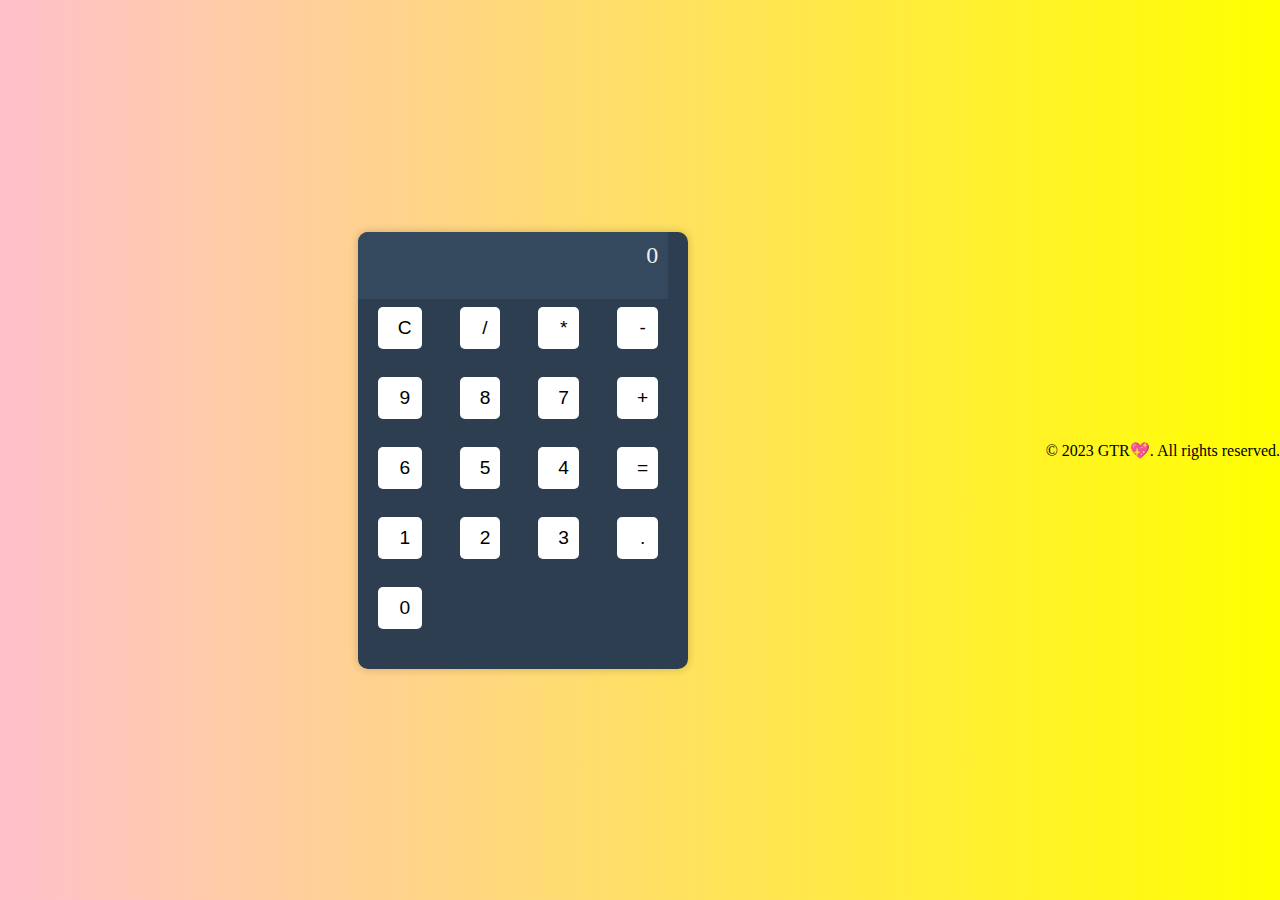
<file: OIBSIP_1/index.html>
<!DOCTYPE html>
<html lang="en">
  <head>
    <meta charset="UTF-8" />
    <meta name="viewport" content="width=device-width, initial-scale=1.0" />
    <link rel="stylesheet" href="style.css" />
    <title>Simple Calculator</title>
  </head>
  <body>
    <div class="calculator">
      <div class="display" id="display">0</div>
      <button onclick="clearDisplay()">C</button>
      <button onclick="appendInput('/')">/</button>
      <button onclick="appendInput('*')">*</button>
      <button onclick="appendInput('-')">-</button>
      <button onclick="appendInput('9')">9</button>
      <button onclick="appendInput('8')">8</button>
      <button onclick="appendInput('7')">7</button>
      <button onclick="appendInput('+')">+</button>
      <button onclick="appendInput('6')">6</button>
      <button onclick="appendInput('5')">5</button>
      <button onclick="appendInput('4')">4</button>
      <button onclick="calculateResult()">=</button>
      <button onclick="appendInput('1')">1</button>
      <button onclick="appendInput('2')">2</button>
      <button onclick="appendInput('3')">3</button>
      <button onclick="appendInput('.')">.</button>
      <button onclick="appendInput('0')">0</button>
    </div>
    <script src="script.js"></script>
    <footer><p>© 2023 GTR💖. All rights reserved.</p></footer>
  </body>
</html>
</file>
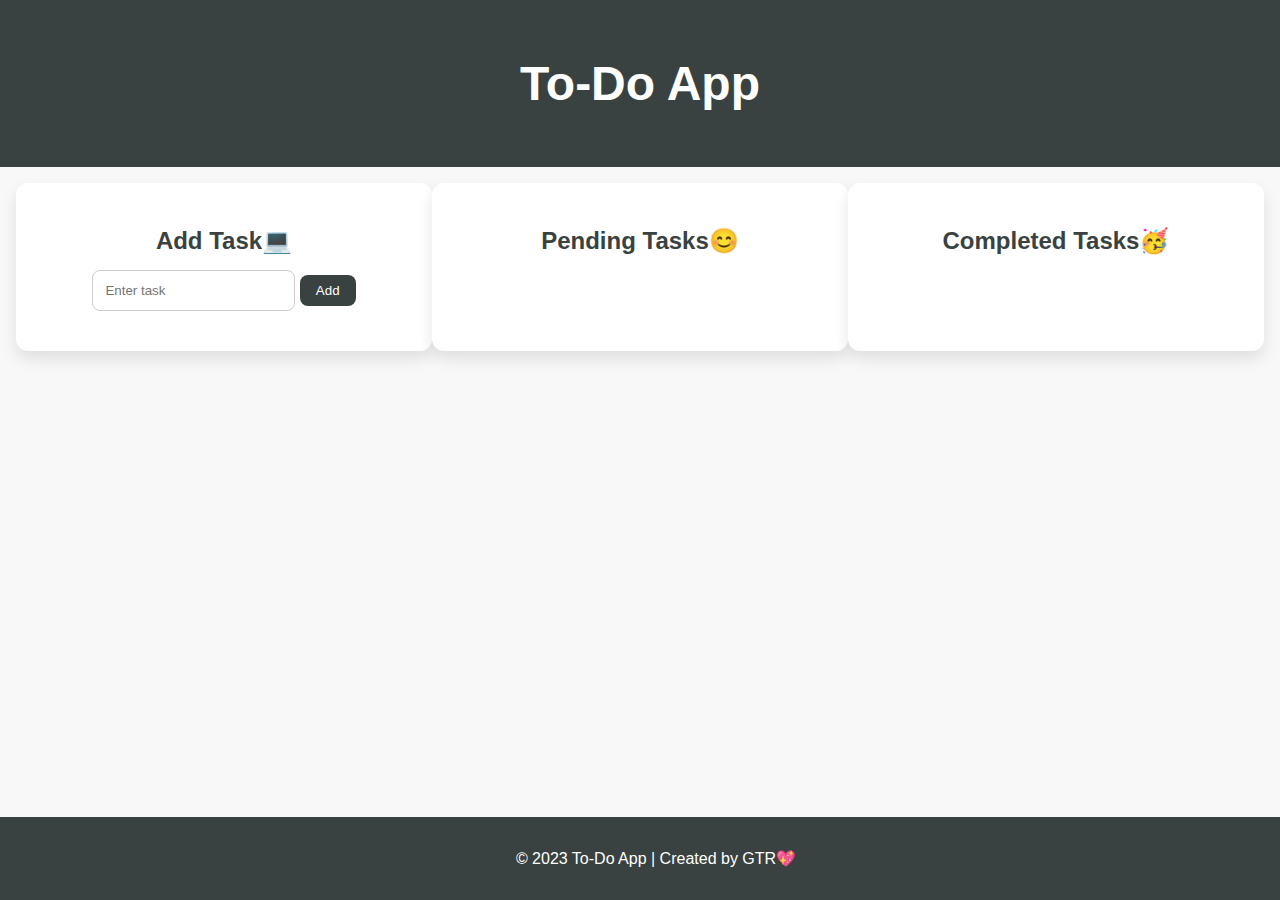
<file: OIBSIP_3/index.html>
<!DOCTYPE html>
<html lang="en">
  <head>
    <meta charset="UTF-8" />
    <meta name="viewport" content="width=device-width, initial-scale=1.0" />
    <title>To-Do App</title>
    <style>
      body {
        font-family: "Arial", "Helvetica", sans-serif;
        margin: 0;
        padding: 0;
        background-color: #f8f8f8;
        text-align: center;
        transition: background-color 0.5s ease-in-out;
      }

      header {
        background-color: #394240;
        color: #ffffff;
        padding: 1em;
        font-size: 1.5em;
        transition: background-color 0.5s ease-in-out;
      }

      main {
        display: flex;
        justify-content: space-around;
        padding: 1em;
      }

      .box {
        width: 30%;
        background-color: #ffffff;
        padding: 1.5em;
        border-radius: 12px;
        transition: background-color 0.3s ease-in-out,
          box-shadow 0.3s ease-in-out;
        box-shadow: 0 8px 16px rgba(0, 0, 0, 0.1);
        cursor: pointer;
      }

      .box:hover {
        background-color: #f0f0f0;
        box-shadow: 0 12px 24px rgba(0, 0, 0, 0.2);
      }

      h2 {
        color: #394240;
        margin-bottom: 15px;
        transition: color 0.3s ease-in-out;
      }

      ul {
        list-style-type: none;
        padding: 0;
      }
      li {
        margin: 12px 0;
        display: flex;
        justify-content: space-between;
        align-items: center;
        padding: 12px;
        background-color: #fff;
        border-radius: 8px;
        transition: background-color 0.3s ease-in-out;
      }

      li:hover {
        background-color: #e0e0e0;
      }

      .completed {
        text-decoration: line-through;
        color: #888;
      }

      button {
        padding: 8px 16px;
        background-color: #394240;
        color: #ffffff;
        border: none;
        cursor: pointer;
        border-radius: 8px;
        transition: background-color 0.3s ease-in-out;
      }

      button:hover {
        background-color: #57666e;
      }

      input {
        padding: 12px;
        border: 1px solid #ccc;
        border-radius: 8px;
        transition: border-color 0.3s ease-in-out;
      }

      input:focus {
        border-color: #394240;
      }

      .error {
        color: red;
        margin-top: 15px;
      }

      footer {
        background-color: #394240;
        color: #ffffff;
        padding: 1em;
        position: fixed;
        bottom: 0;
        width: 100%;
      }
    </style>
  </head>
  <body>
    <header>
      <h1>To-Do App</h1>
    </header>
    <main>
      <div class="box">
        <h2>Add Task💻</h2>
        <input type="text" id="taskInput" placeholder="Enter task" />
        <button onclick="addTask()">Add</button>
        <p class="error" id="errorText"></p>
      </div>
      <div class="box" padding="">
        <h2>Pending Tasks😊</h2>
        <ul id="pendingList"></ul>
      </div>
      <div class="box">
        <h2>Completed Tasks🥳</h2>
        <ul id="completedList"></ul>
      </div>
    </main>

    <footer>
      <p>&copy; 2023 To-Do App | Created by GTR💖</p>
    </footer>

    <script>
      function addTask() {
        const taskInput = document.getElementById("taskInput");
        const errorText = document.getElementById("errorText");

        if (taskInput.value.trim() === "") {
          errorText.textContent = "Task cannot be empty";
          return;
        }

        errorText.textContent = "";

        const pendingList = document.getElementById("pendingList");
        const li = document.createElement("li");
        li.innerHTML = `<span>${taskInput.value}</span><button onclick="completeTask(this)">Complete</button><button onclick="deleteTask(this)">Delete</button>`;
        pendingList.appendChild(li);

        taskInput.value = "";
      }

      function completeTask(button) {
        const completedList = document.getElementById("completedList");
        const li = button.parentElement;
        li.removeChild(button);
        li.classList.add("completed");
        completedList.appendChild(li);
      }

      function deleteTask(button) {
        const li = button.parentElement;
        li.parentElement.removeChild(li);
      }
    </script>
  </body>
</html>
</file>
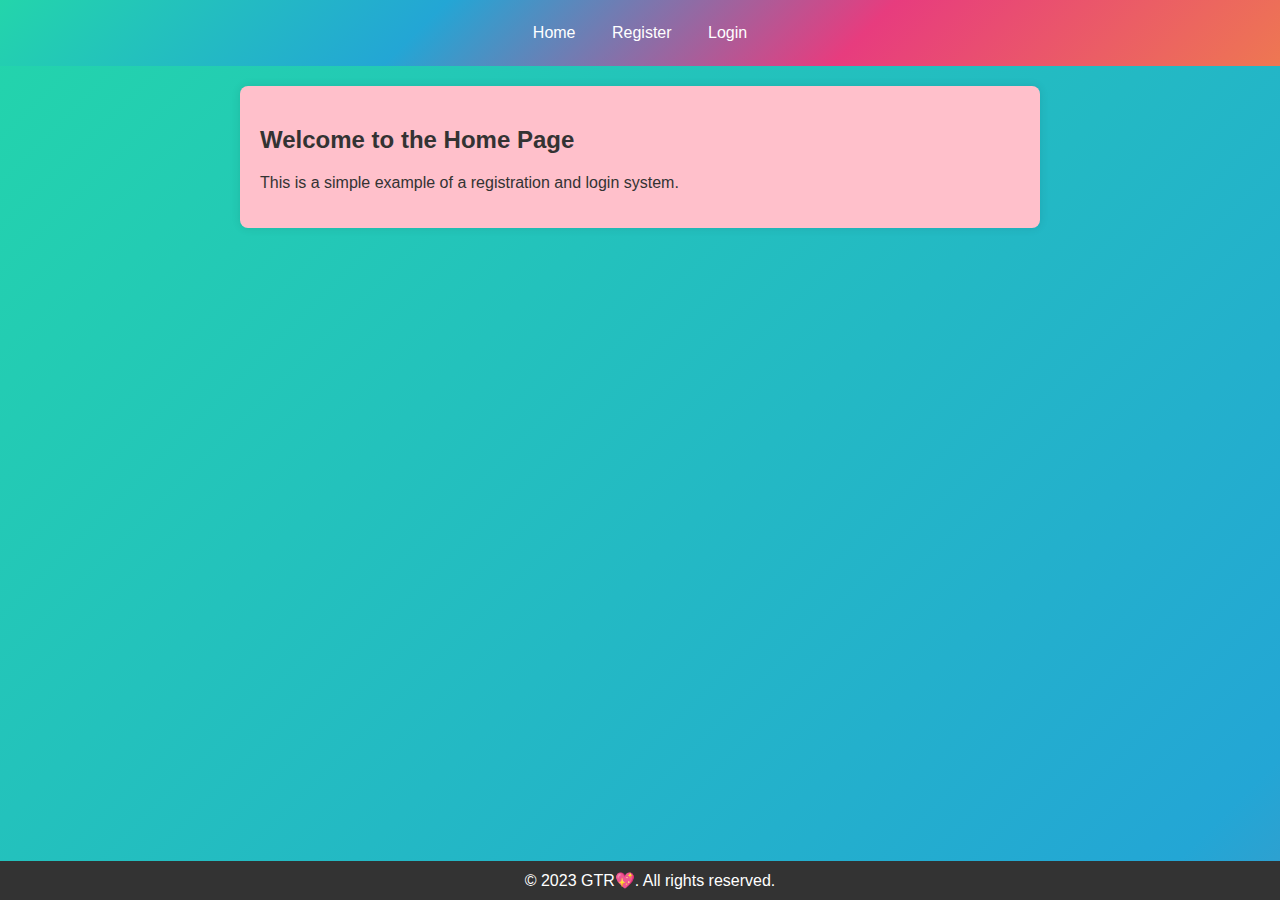
<file: OIBSIP_4/index.html>
<!DOCTYPE html>
<html lang="en">
  <head>
    <meta charset="UTF-8" />
    <meta name="viewport" content="width=device-width, initial-scale=1.0" />
    <title>Registration and Login</title>
    <style>
      body {
        font-family: Arial, sans-serif;
        margin: 0;
        padding: 0;
        background: linear-gradient(-45deg, #ee7752, #e73c7e, #23a6d5, #23d5ab);
        background-size: 400% 400%;
        animation: gradientAnimation 15s ease infinite,
          imageFade 15s ease infinite;
        color: #333;
      }

      @keyframes gradientAnimation {
        0% {
          background-position: 0% 50%;
        }
        50% {
          background-position: 100% 50%;
        }
        100% {
          background-position: 0% 50%;
        }
      }

      @keyframes imageFade {
        0%,
        100% {
          opacity: 0.5;
        }
        25%,
        75% {
          opacity: 0.8;
        }
        50% {
          opacity: 0.6;
        }
      }

      header {
        background: linear-gradient(-45deg, #ee7752, #e73c7e, #23a6d5, #23d5ab);
        padding: 10px;
        text-align: center;
        transition: background 0.3s;
      }

      header a {
        color: white;
        padding: 14px 16px;
        text-decoration: none;
        display: inline-block;
        transition: background-color 0.3s;
      }

      header a:hover {
        background-color: #555;
      }

      section {
        display: none;
        padding: 20px;
        box-sizing: border-box;
        animation: fadeIn 0.5s ease-in-out;
      }

      section.active {
        display: block;
      }

      form {
        max-width: 400px;
        margin: 20px auto;
        background-color: #fff;
        padding: 20px;
        border-radius: 8px;
        box-shadow: 0 0 10px rgba(0, 0, 0, 0.1);
        transition: transform 0.3s;
      }

      form:hover {
        transform: scale(1.02);
      }

      input {
        width: 100%;
        padding: 10px;
        margin: 5px 0 20px 0;
        display: inline-block;
        border: 1px solid #ccc;
        border-radius: 4px;
        box-sizing: border-box;
        transition: border-color 0.3s;
      }

      input:focus {
        border-color: #4caf50;
      }

      button {
        background-color: #4caf50;
        color: white;
        padding: 10px 15px;
        border: none;
        cursor: pointer;
        width: 100%;
        border-radius: 4px;
        transition: background-color 0.3s;
      }

      button:hover {
        background-color: #45a049;
      }

      h2 {
        color: #333;
      }

      #home {
        background-color: pink;
        margin: 20px auto;
        padding: 20px;
        max-width: 800px;
        box-shadow: 0 0 10px rgba(0, 0, 0, 0.1);
        border-radius: 8px;
      }

      @keyframes fadeIn {
        from {
          opacity: 0;
        }
        to {
          opacity: 1;
        }
      }

      footer {
        background-color: #333;
        color: white;
        padding: 10px;
        text-align: center;
        position: fixed;
        bottom: 0;
        width: 100%;
      }
    </style>
  </head>
  <body>
    <header>
      <a href="#home" onclick="showPage('home')">Home</a>
      <a href="#register" onclick="showPage('register')">Register</a>
      <a href="#login" onclick="showPage('login')">Login</a>
    </header>

    <section id="home" class="active">
      <div id="home-content">
        <h2>Welcome to the Home Page</h2>
        <p>This is a simple example of a registration and login system.</p>
      </div>
    </section>

    <section id="register">
      <form id="registrationForm">
        <h2>Register</h2>
        <label for="regUsername">Username</label>
        <input type="text" id="regUsername" name="regUsername" required />

        <label for="regPassword">Password</label>
        <input type="password" id="regPassword" name="regPassword" required />

        <button type="button" onclick="register()">Register</button>
      </form>
    </section>

    <section id="login">
      <form id="loginForm">
        <h2>Login</h2>
        <label for="loginUsername">Username</label>
        <input type="text" id="loginUsername" name="loginUsername" required />

        <label for="loginPassword">Password</label>
        <input
          type="password"
          id="loginPassword"
          name="loginPassword"
          required
        />

        <button type="button" onclick="login()">Login</button>
      </form>
    </section>

    <footer>&copy; 2023 GTR💖. All rights reserved.</footer>

    <script>
      var registeredUsers = [];

      function showPage(pageId) {
        var sections = document.querySelectorAll("section");
        sections.forEach(function (section) {
          section.classList.remove("active");
        });

        document.getElementById(pageId).classList.add("active");
      }

      function register() {
        var username = document.getElementById("regUsername").value;
        var password = document.getElementById("regPassword").value;

        if (username.trim() === "" || password.trim() === "") {
          alert("Please fill in all fields for registration.");
        } else {
          if (registeredUsers.includes(username)) {
            alert("Username already exists. Choose a different username.");
          } else {
            registeredUsers.push(username);
            alert("Registration successful for user: " + username);
          }
        }
      }

      function login() {
        var username = document.getElementById("loginUsername").value;
        var password = document.getElementById("loginPassword").value;

        if (username.trim() === "" || password.trim() === "") {
          alert("Please fill in all fields for login.");
        } else {
          if (registeredUsers.includes(username)) {
            alert("Logging in user: " + username);
          } else {
            alert("User not registered. Please register first.");
          }
        }
      }
    </script>
  </body>
</html>
</file>
<file: OIBSIP_1/style.css>
body {
  display: flex;
  justify-content: center;
  align-items: center;
  height: 100vh;
  margin: 0;
  background: linear-gradient(to right, pink, yellow);
}

.calculator {
  display: grid;
  grid-template-columns: repeat(4, 1fr);
  grid-gap: 8px;
  max-width: 300px;
  margin: auto;
  background: #2c3e50;
  border-radius: 10px;
  box-shadow: 0 0 10px rgba(0, 0, 0, 0.2);
  overflow: hidden;
  padding-right: 30px;
  padding-bottom: 20px;
}

.display {
  grid-column: span 4;
  text-align: right;
  padding: 10px;
  background-color: #34495e;
  color: #ecf0f1;
  font-size: 1.5em;
  padding-bottom: 30px;
}

button {
  padding: 10px;
  font-size: 1.2em;
  background-color: white;
  color: black;
  border: none;
  cursor: pointer;
  transition: background-color 0.3s ease;
  border-radius: 5px;
  padding-left: 20px;
  margin-left: 20px;
  margin-bottom: 20px;
  margin-right: 10px;
}

button:hover {
  background-color: lightblue;
}

button:active {
  background-color: white;
}
.body {
  border-style: double;
}
</file>
